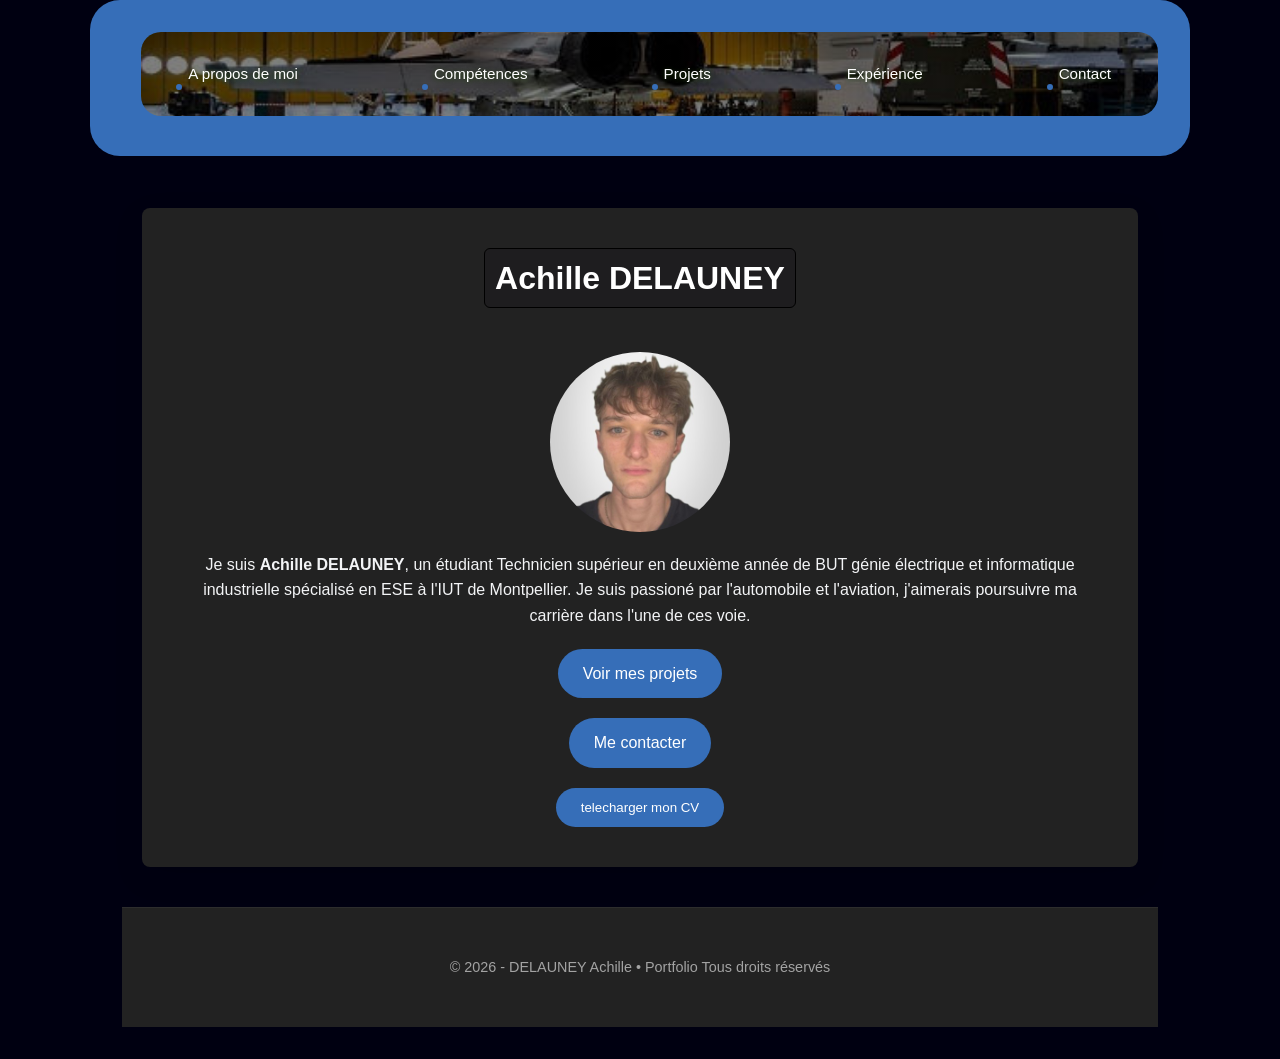
<file: index.html>
<!DOCTYPE html>
<html lang="fr">
<head>
    <meta charset="UTF-8">
    <title>Portfolio - Acceuil</title>
    <meta name="viewport" content="width=device-width, initial-scale=1.0">
    <link rel="stylesheet" href="style.css">
    <link href="https://unpkg.com/aos@2.3.1/dist/aos.css" rel="stylesheet">
    <title>Achille DELAUNEY</title>
</head>
<body>
<header>
    <nav>
        <!-- Menu Burger -->
        <div class="menu-toggle" id="menu-toggle">
            ☰
        </div>    

        <ul class="menu" id="menu">
            <li><a href="Moi.html">A propos de moi</a></li>
            <li><a href="Competence.html">Compétences</a></li>
            <li><a href="projet.html">Projets</a></li>
            <li><a href="experience.html">Expérience</a></li>
            <li><a href="contact.html">Contact</a></li>
        </ul>
    </nav>
</header>
<main>
    <section id="hero" class="section"data-aos="fade-up">
    <h2>Achille DELAUNEY</h2>
    <img src="images/moi.jpeg" alt="Photo de profil" class="photo-profile">
    <p>
        Je suis <strong>Achille DELAUNEY</strong>, un étudiant Technicien supérieur en deuxième année de BUT génie électrique et informatique industrielle spécialisé en ESE à l'IUT de Montpellier. Je suis passioné par l'automobile et l'aviation, j'aimerais poursuivre ma carrière dans l'une de ces voie.
    </p>
    <a href="projet.html" class="btn-primary">Voir mes projets</a>
    <a href="contact.html" class="btn-primary">Me contacter</a>
    <button id="btn-cv" class="btn-pdf">
        telecharger mon CV
    </button>
</section>

<!-- SECTION CV cachée -->
<section id="cv-section" class="cv-hidden">
    <iframe src="Pdf/CV_Achille_DELAUNEY.pdf"></iframe>
</section>

<footer>
    <p>© 2026 - DELAUNEY Achille • Portfolio Tous droits réservés </p>
</footer>
<script src="https://unpkg.com/aos@2.3.1/dist/aos.js"></script>
<script>
  AOS.init();
</script>
<script src="script.js"></script>
</body>
</html>
</file>
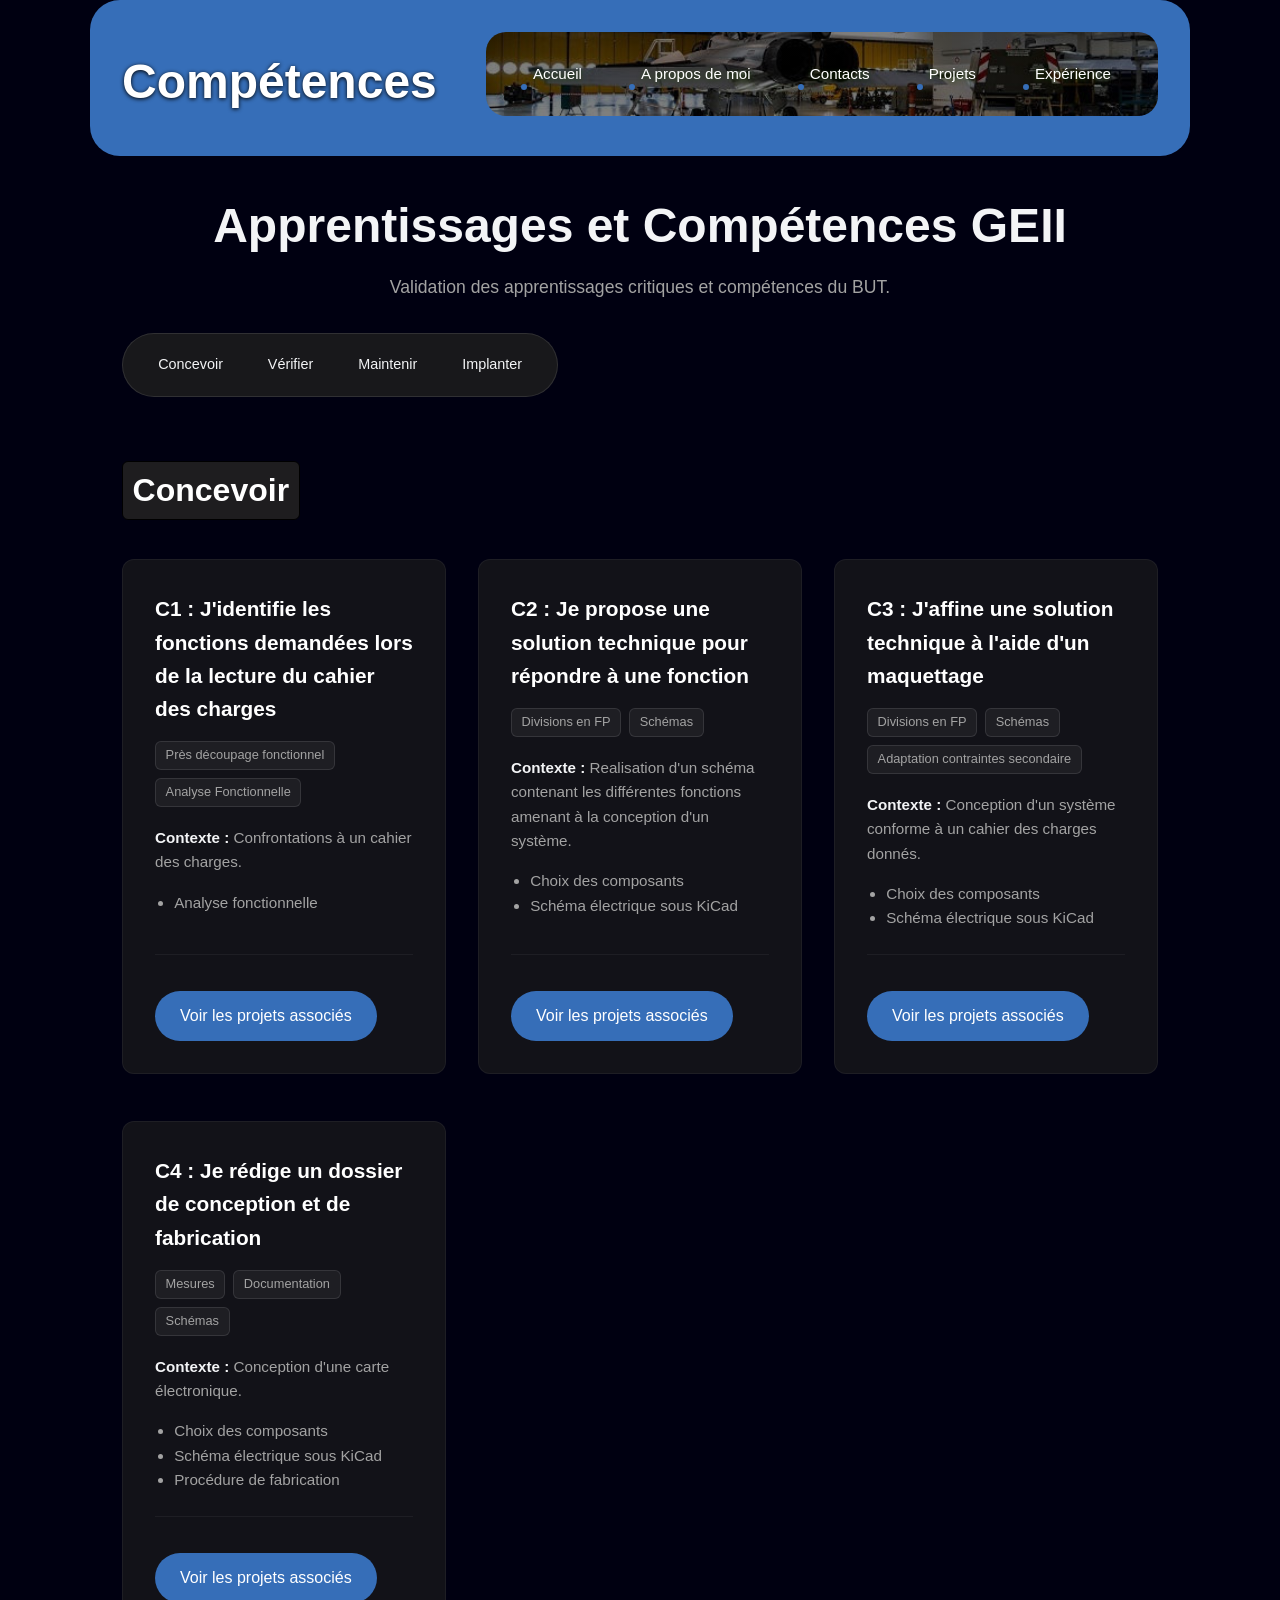
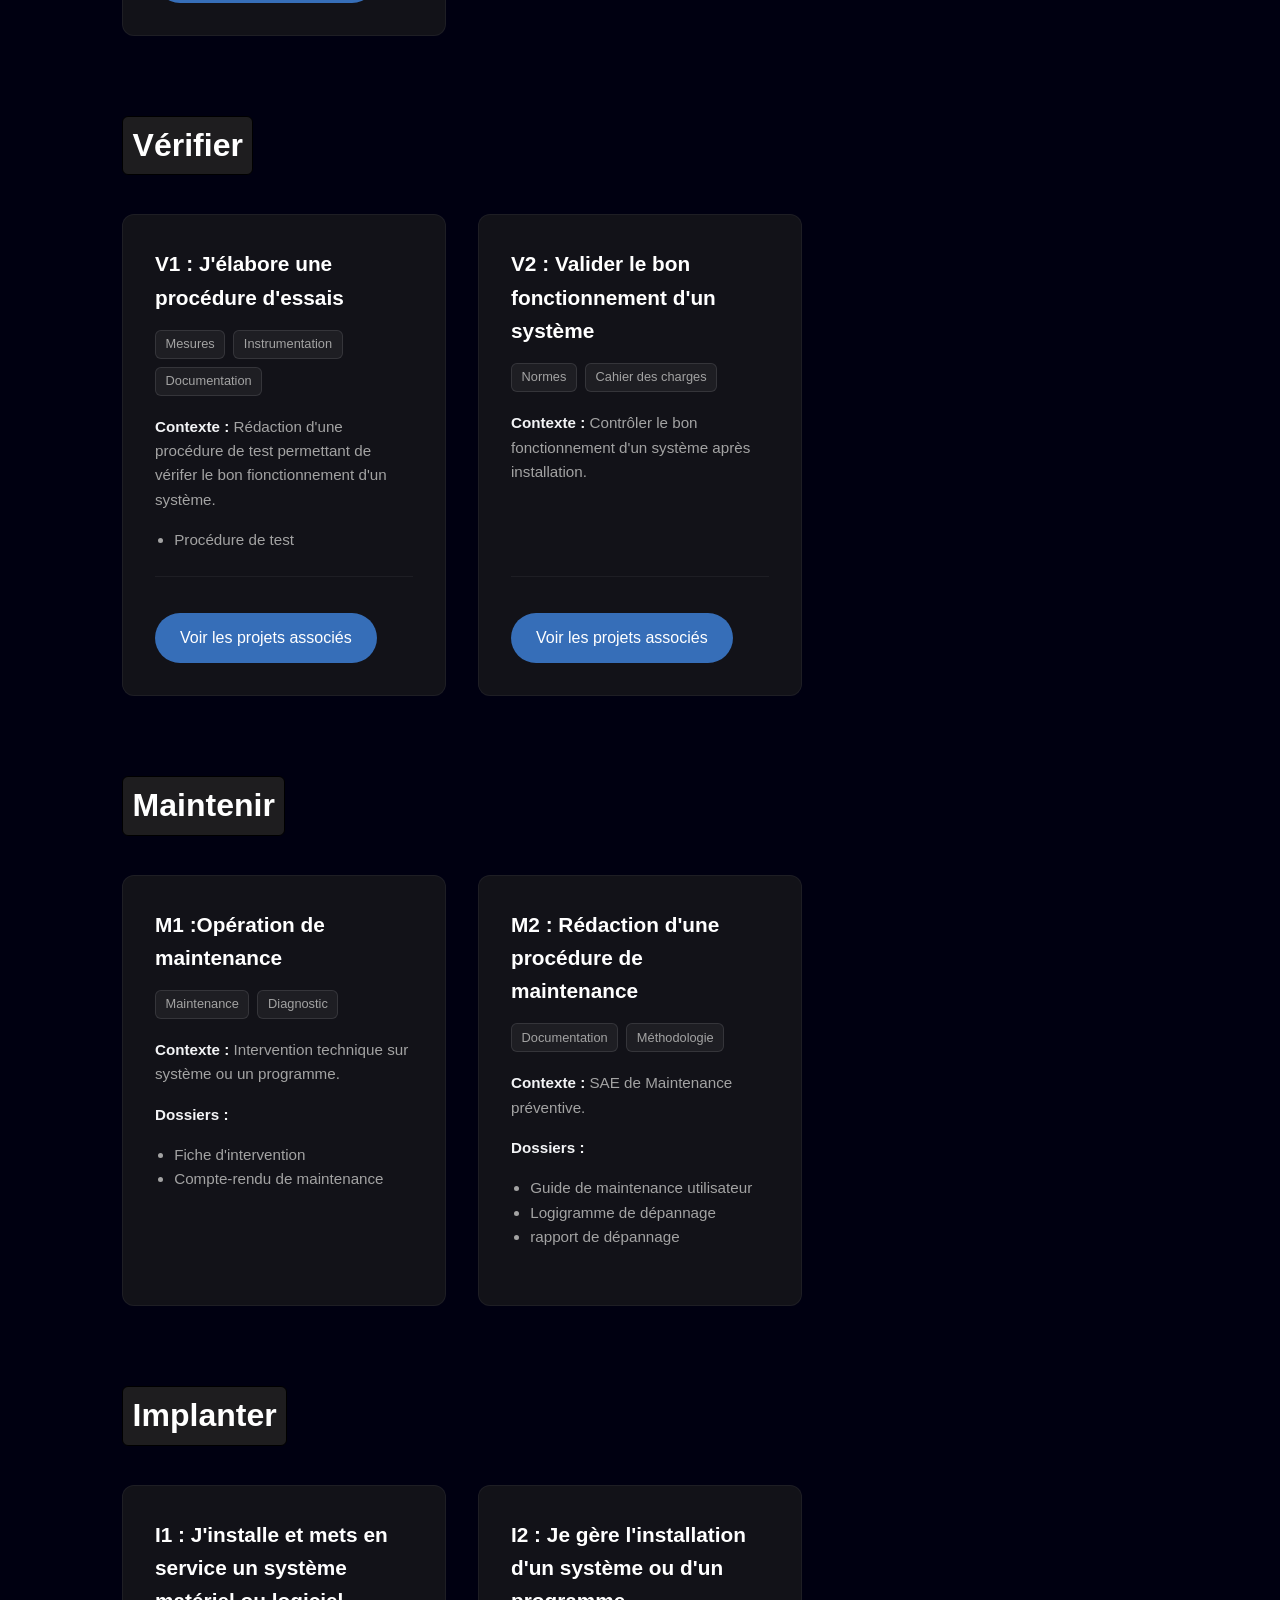
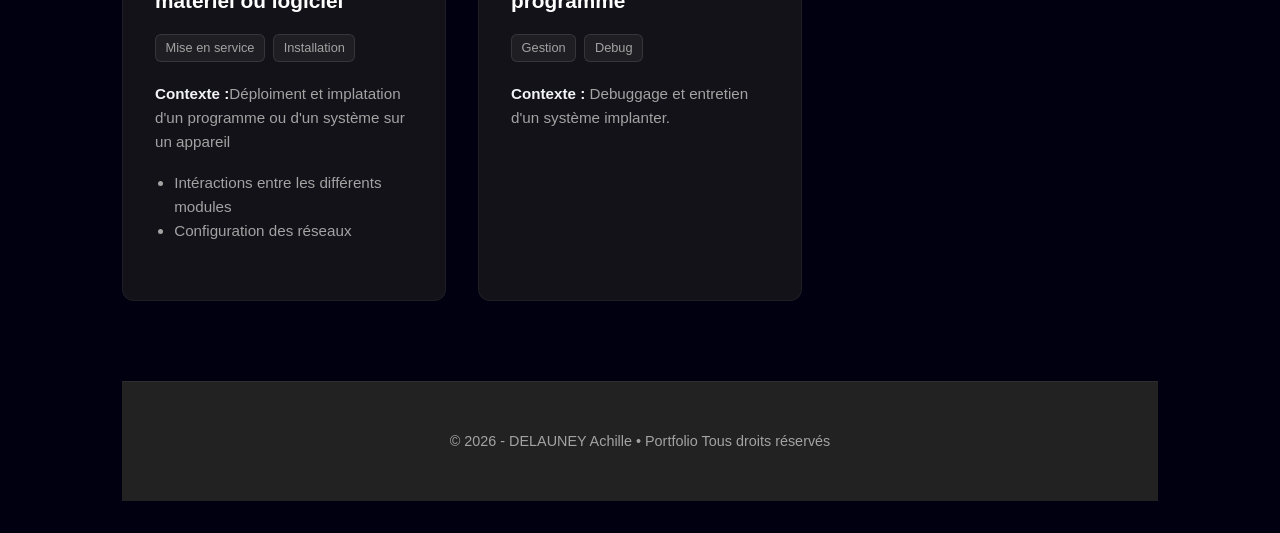
<file: Competence.html>
<!DOCTYPE html>
<html lang="fr">
<head>
    <meta charset="UTF-8">
    <title>Compétences GEII</title>
    <meta name="viewport" content="width=device-width, initial-scale=1.0">
    <link rel="stylesheet" href="style.css">
</head>
<body>

<header>
    <nav>
                <div class="menu-toggle" id="menu-toggle"> ☰ </div>
        <h1 class="logo">Compétences</h1>
        <ul class="menu">
            <li><a href="index.html">Accueil</a></li>
            <li><a href="Moi.html">A propos de moi</a></li>
            <li><a href="contact.html">Contacts</a></li>
            <li><a href="projet.html">Projets</a></li>
            <li><a href="experience.html">Expérience</a></li>
        </ul>
    </nav>
</header>
<main>
  <h1>Apprentissages et Compétences GEII</h1>
  <p class="subtitle">Validation des apprentissages critiques et compétences du BUT.</p>

  <nav class="project-nav">
    <a href="#C">Concevoir</a>
    <a href="#V">Vérifier</a>
    <a href="#M">Maintenir</a>
    <a href="#I">Implanter</a>
  </nav>
  
  
<!--------CONCEPTION------->
  <section id="C">
    <h2>Concevoir</h2>
    <div class="grid">
      
      <article class="project">
        <h3>C1 : J'identifie les fonctions demandées lors de la lecture du cahier des charges</h3>
        <div class="meta">
          <span class="tag">Près découpage fonctionnel</span>
          <span class="tag">Analyse Fonctionnelle</span>
        </div>
        <p><strong>Contexte :</strong> Confrontations à un cahier des charges.</p>
        <ul>
          <li>Analyse fonctionnelle</li>
        </ul>
                <div class="project-assets">
         <a href="projet.html" class="btn-primary">Voir les projets associés</a>
        </div>
      </article>

      <article class="project">
        <h3>C2 : Je propose une solution technique pour répondre à une fonction</h3>
        <div class="meta">
          <span class="tag">Divisions en FP</span>
          <span class="tag">Schémas</span>
        </div>
        <p><strong>Contexte :</strong> Realisation d'un schéma contenant les différentes fonctions amenant à la conception d'un système.</p>
        <ul>
          <li>Choix des composants</li>
          <li>Schéma électrique sous KiCad</li>
        </ul>
        <div class="project-assets">
         <a href="projet.html" class="btn-primary">Voir les projets associés</a>
        </div>
      </article>
      
      <article class="project">
        <h3>C3 : J'affine une solution technique à l'aide d'un maquettage</h3>
        <div class="meta">
          <span class="tag">Divisions en FP</span>
          <span class="tag">Schémas</span>
          <span class="tag">Adaptation contraintes secondaire</span>
        </div>
        <p><strong>Contexte :</strong> Conception d'un système conforme à un cahier des charges donnés.</p>
        <ul>
          <li>Choix des composants</li>
          <li>Schéma électrique sous KiCad</li>
        </ul>
                <div class="project-assets">
         <a href="projet.html" class="btn-primary">Voir les projets associés</a>
        </div>
      </article>
      
      <article class="project">
        <h3>C4 : Je rédige un dossier de conception et de fabrication</h3>
        <div class="meta">
          <span class="tag">Mesures</span>
          <span class="tag">Documentation</span>
          <span class="tag">Schémas</span>
        </div>
        <p><strong>Contexte :</strong> Conception d'une carte électronique.</p>
        <ul>
          <li>Choix des composants</li>
          <li>Schéma électrique sous KiCad</li>
          <li>Procédure de fabrication</li>
        </ul>
                <div class="project-assets">
         <a href="projet.html" class="btn-primary">Voir les projets associés</a>
        </div>
      </article>

    </div>
  </section>
  
  
  
  
<!--------VERIFICATION------->
  <section id="V">
    <h2>Vérifier</h2>
    <div class="grid">

      <article class="project">
        <h3>V1 : J'élabore une procédure d'essais</h3>
        <div class="meta">
          <span class="tag">Mesures</span>
          <span class="tag">Instrumentation</span>
          <span class="tag">Documentation</span>
        </div>
        <p><strong>Contexte :</strong> Rédaction d'une procédure de test permettant de vérifer le bon fionctionnement d'un système.</p>
        <ul>
          <li>Procédure de test</li>
        </ul>
         <div class="project-assets">
         <a href="projet.html" class="btn-primary">Voir les projets associés</a>
        </div>
      </article>

       <article class="project">
        <h3>V2 : Valider le bon fonctionnement d'un système</h3>
        <div class="meta">
          <span class="tag">Normes</span>
          <span class="tag">Cahier des charges</span>
        </div>
        <p><strong>Contexte :</strong> Contrôler le bon fonctionnement d'un système après installation.</p>
        <div class="project-assets">
         <a href="projet.html" class="btn-primary">Voir les projets associés</a>
        </div>
      </article>

    </div>
  </section>
  
  
  
<section id="M">
    <h2>Maintenir</h2>
    <div class="grid">

      <article class="project">
        <h3>M1 :Opération de maintenance</h3>
        <div class="meta">
          <span class="tag">Maintenance</span>
          <span class="tag">Diagnostic</span>
        </div>
        <p><strong>Contexte :</strong> Intervention technique sur système ou un programme.</p>
        <p><strong>Dossiers :</strong></p>
        <ul>
          <li>Fiche d'intervention</li>
          <li>Compte-rendu de maintenance</li>
        </ul>

      </article>

      <article class="project">
        <h3>M2 : Rédaction d'une procédure de maintenance</h3>
        <div class="meta">
          <span class="tag">Documentation</span>
          <span class="tag">Méthodologie</span>
        </div>
        <p><strong>Contexte :</strong> SAE de Maintenance préventive.</p>
        <p><strong>Dossiers :</strong></p>
        <ul>
          <li>Guide de maintenance utilisateur</li>
          <li>Logigramme de dépannage</li>
          <li>rapport de dépannage</li>
        </ul>

      </article>

    </div>
  </section>

<section id="I">
    <h2>Implanter</h2>
    <div class="grid">

      <article class="project">
        <h3>I1 : J'installe et mets en service un système matériel ou logiciel</h3>
        <div class="meta">
          <span class="tag">Mise en service</span>
          <span class="tag">Installation</span>
        </div>
        <p><strong>Contexte :</strong>Déploiment et implatation d'un programme ou d'un système sur un appareil</p>
        <ul>
          <li>Intéractions entre les différents modules</li>
          <li>Configuration des réseaux</li>
        </ul>

      </article>

      <article class="project">
        <h3>I2 : Je gère l'installation d'un système ou d'un programme</h3>
        <div class="meta">
          <span class="tag">Gestion</span>
          <span class="tag">Debug</span>
        </div>
        <p><strong>Contexte :</strong> Debuggage et entretien d'un système implanter.</p>

      </article>

    </div>
  </section>

<footer>
    <p>© 2026 - DELAUNEY Achille • Portfolio Tous droits réservés </p>
</footer>
<script src="https://unpkg.com/aos@2.3.1/dist/aos.js"></script>
<script>
  AOS.init();
</script>
<script src="script.js"></script>
</body>
</html>
</file>
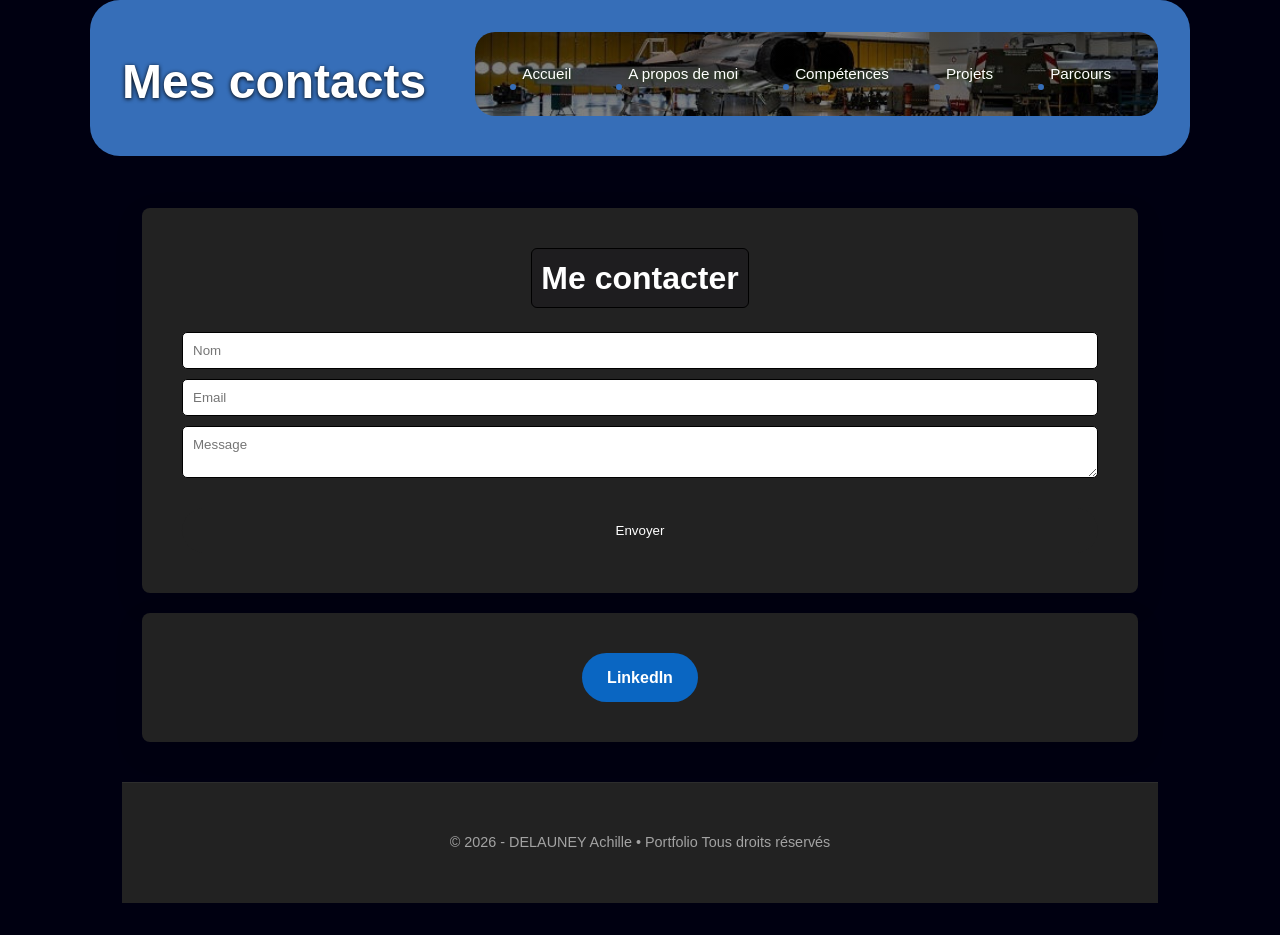
<file: contact.html>
<!DOCTYPE html>
<html lang="fr">
<head>
    <meta charset="UTF-8">
    <title>Mon expérience</title>
    <meta name="viewport" content="width=device-width, initial-scale=1.0">
    <link rel="stylesheet" href="style.css">
</head>
<header>
    <nav>
        <div class="menu-toggle" id="menu-toggle">
            ☰
        </div>

        <h1 class="logo">Mes contacts </h1>
        <ul class="menu">
            <li><a href="index.html">Accueil</a></li>
            <li><a href="Moi.html">A propos de moi</a></li>
            <li><a href="Competence.html">Compétences</a></li>
            <li><a href="projet.html">Projets</a></li>
            <li><a href="experience.html">Parcours</a></li>
        </ul>
    </nav>
</header>
<body>
<main>
<section id="contact" class="section">
        <h2>Me contacter</h2>



    <form action="https://formsubmit.co/achille.delauney@etu.umontpellier.fr" method="POST">
        
        <input type="text" name="name" placeholder="Nom" required>
        
        <input type="email" name="email" placeholder="Email" required>
        
        <textarea name="message" placeholder="Message" required></textarea>

        <button type="submit">Envoyer</button>

    </form>


</section>
<section id="liens" class="section">
    <a href="https://www.linkedin.com/in/achille-delauney"
   target="_blank"
   class="btn-linkedin">
   <i class="fab fa-linkedin"></i> LinkedIn</a>
   </section>
<footer>
    <p>© 2026 - DELAUNEY Achille • Portfolio Tous droits réservés </p>
</footer>
<script src="https://unpkg.com/aos@2.3.1/dist/aos.js"></script>
<script>
  AOS.init();
</script>
<script src="script.js"></script>
</body>
</html>
</file>
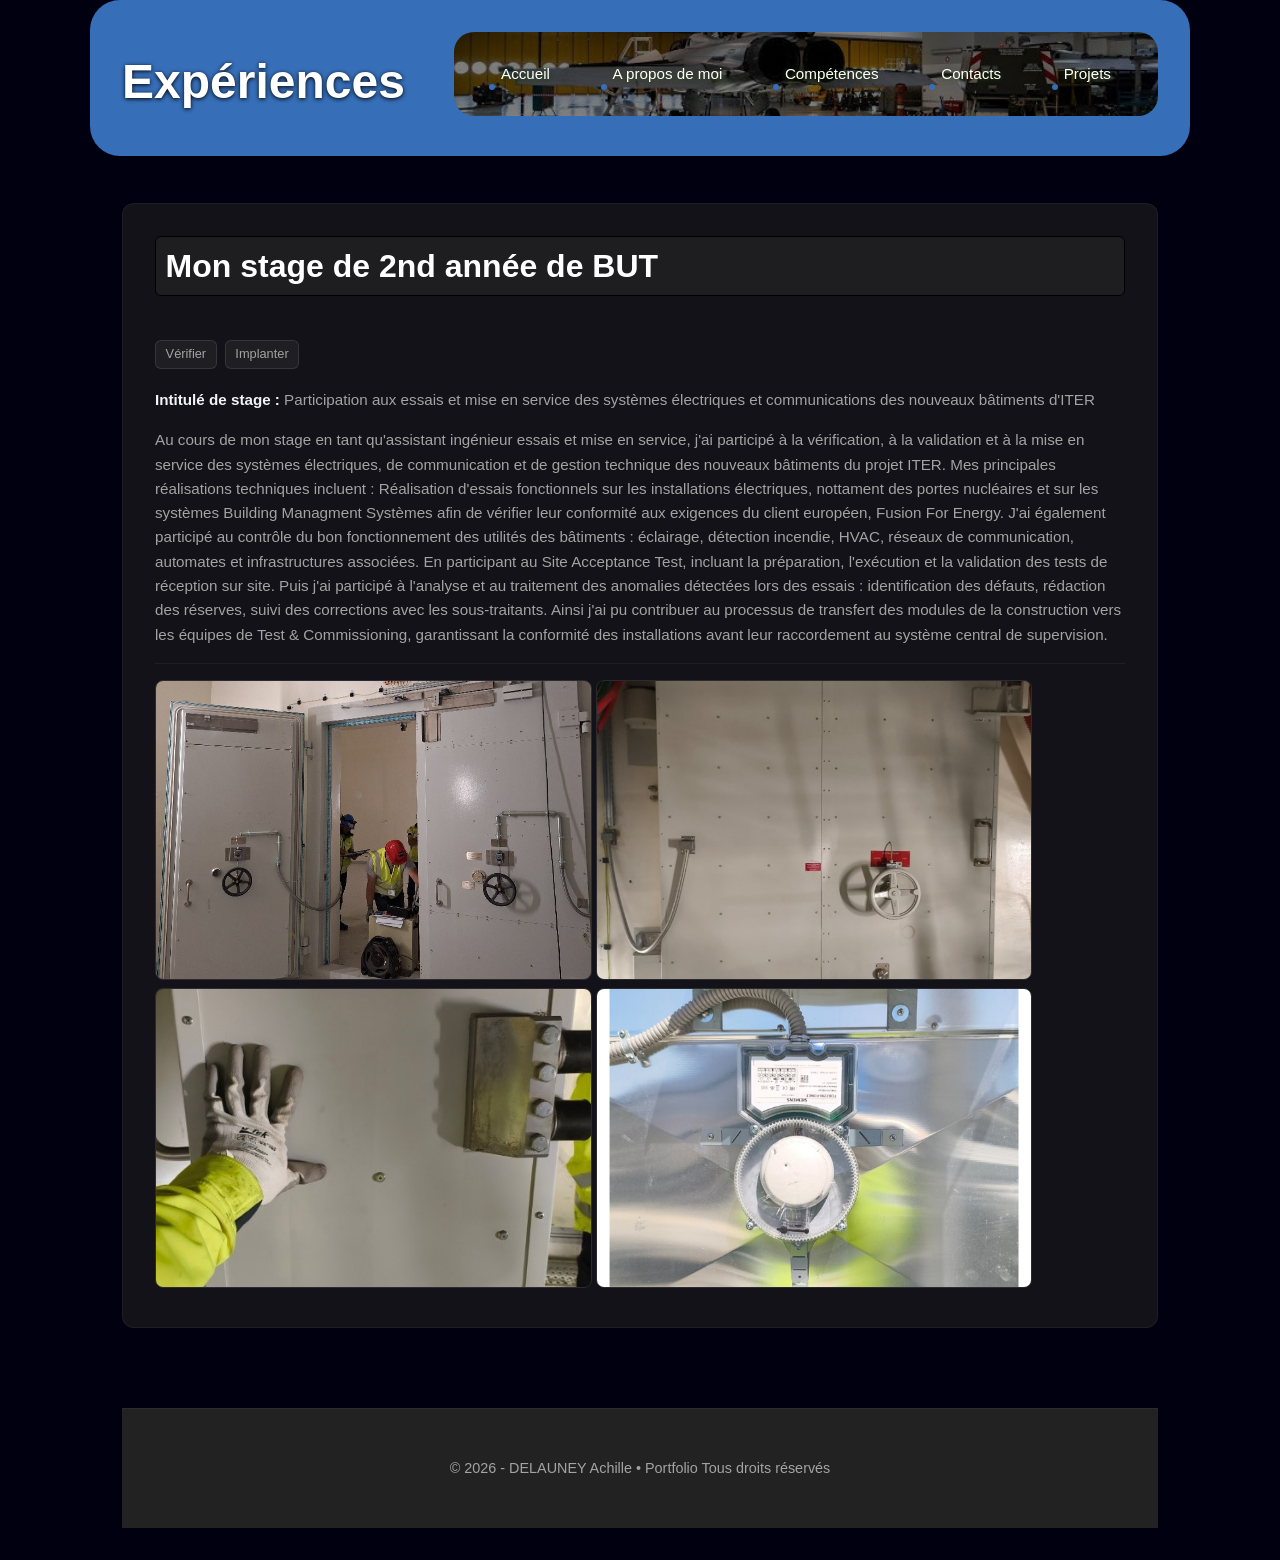
<file: experience.html>
<!DOCTYPE html>
<html lang="fr">
<head>
    <meta charset="UTF-8">
    <title>Mon parcours</title>
    <meta name="viewport" content="width=device-width, initial-scale=1.0">
    <link rel="stylesheet" href="style.css">
</head>
<body>

<header>
    <nav>
                <div class="menu-toggle" id="menu-toggle"> ☰ </div>
        <h1 class="logo">Expériences</h1>
        <ul class="menu">
            <li><a href="index.html">Accueil</a></li>
            <li><a href="Moi.html">A propos de moi</a></li>
            <li><a href="Competence.html">Compétences</a></li>
            <li><a href="contact.html">Contacts</a></li>
            <li><a href="projet.html">Projets</a></li>
        </ul>
    </nav>
</header>
<main>
<section class="project">
    <h2>Mon stage de 2nd année de BUT</h2>
    <div class="meta">
          <a href="verifier.html"class="tag btn-primary">Vérifier</a>
          <a href="Competence.html#I" class="tag btn-primary">Implanter</a>
        </div>
        <p><strong>Intitulé de stage :</strong> Participation aux essais et mise en service des systèmes électriques et communications des nouveaux bâtiments d'ITER</p>
        <p>Au cours de mon stage en tant qu'assistant ingénieur essais et mise en service, j'ai participé à la vérification, à la validation et à la mise en service des systèmes électriques, de communication et de gestion technique des nouveaux bâtiments du projet ITER. Mes principales réalisations techniques incluent :
Réalisation d'essais fonctionnels sur les installations électriques, nottament des portes nucléaires et sur les systèmes Building Managment Systèmes afin de vérifier leur conformité aux exigences du client européen, Fusion For Energy.
J'ai également participé au contrôle du bon fonctionnement des utilités des bâtiments : éclairage, détection incendie, HVAC, réseaux de communication, automates et infrastructures associées.
En participant au Site Acceptance Test, incluant la préparation, l'exécution et la validation des tests de réception sur site.
Puis j'ai participé à l'analyse et au traitement des anomalies détectées lors des essais : identification des défauts, rédaction des réserves, suivi des corrections avec les sous-traitants.
Ainsi j'ai pu contribuer au processus de transfert des modules de la construction vers les équipes de Test & Commissioning, garantissant la conformité des installations avant leur raccordement au système central de supervision.</p>
        <div class="project-assets">  
          <img src="./images/Picture1.jpg" alt="Chassis robot sumo" class="project-image">
          <img src="./images/Picture2.jpg" alt="Chassis robot sumo" class="project-image">
          <img src="./images/Picture3.jpg" alt="Chassis robot sumo" class="project-image">
                    <img src="./images/Picture4.jpg" alt="Chassis robot sumo" class="project-image">
        </div>
      </article>
</section>
<footer>
    <p>© 2026 - DELAUNEY Achille • Portfolio Tous droits réservés </p>
</footer>
</body>
</html>
</file>
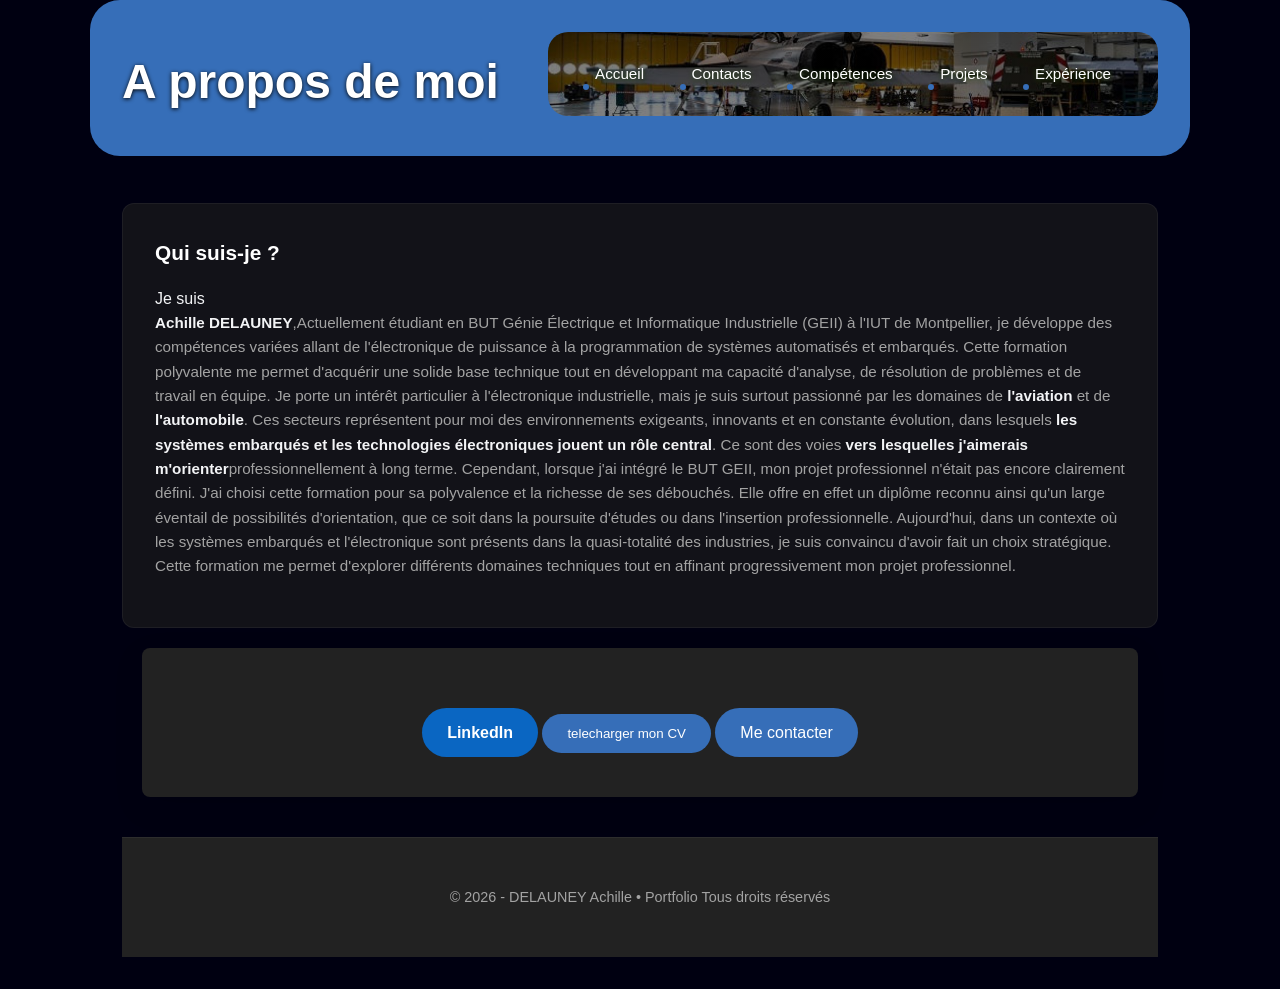
<file: Moi.html>
<!DOCTYPE html>
<html lang="fr">
<head>
    <meta charset="UTF-8">
    <title>Qui suis-je ?</title>
    <link rel="stylesheet" href="style.css">
</head>
<body>

<header>
    <nav>
                <div class="menu-toggle" id="menu-toggle">☰</div>
        <h1 class="logo">A propos de moi</h1>
        <ul class="menu">
            <li><a href="index.html">Accueil</a></li>
            <li><a href="contact.html">Contacts</a></li>
            <li><a href="Competence.html">Compétences</a></li>
            <li><a href="projet.html">Projets</a></li>
            <li><a href="experience.html">Expérience</a></li>
        </ul>
    </nav>
</header>
<main>
<div class="projects-grid">
      
      <article class="project">
        <h3>Qui suis-je ?</h3>
        Je suis<p><strong>Achille DELAUNEY</strong>,Actuellement étudiant en BUT Génie Électrique et Informatique Industrielle (GEII) à l'IUT de Montpellier, je développe des compétences variées allant de l'électronique de puissance à la programmation de systèmes automatisés et embarqués.
             Cette formation polyvalente me permet d'acquérir une solide base technique tout en développant ma capacité d'analyse, de résolution de problèmes et de travail en équipe.
Je porte un intérêt particulier à l'électronique industrielle, mais je suis surtout passionné par les domaines de <strong>l'aviation</strong> et de <strong>l'automobile</strong>. Ces secteurs représentent pour moi des environnements exigeants, innovants et en constante évolution, dans lesquels <strong>les systèmes embarqués et les technologies électroniques jouent un rôle central</strong>. Ce sont des voies <strong>vers lesquelles j'aimerais m'orienter</strong>professionnellement à long terme.
Cependant, lorsque j'ai intégré le BUT GEII, mon projet professionnel n'était pas encore clairement défini. 
J'ai choisi cette formation pour sa polyvalence et la richesse de ses débouchés. 
Elle offre en effet un diplôme reconnu ainsi qu'un large éventail de possibilités d'orientation, que ce soit dans la poursuite d'études ou dans l'insertion professionnelle.
Aujourd'hui, dans un contexte où les systèmes embarqués et l'électronique sont présents dans la quasi-totalité des industries, je suis convaincu d'avoir fait un choix stratégique. Cette formation me permet d'explorer différents domaines techniques tout en affinant progressivement mon projet professionnel.</p>
        
      </article>
<section id="liens" class="section">
    <a href="https://www.linkedin.com/in/achille-delauney"
   target="_blank"
   class="btn-linkedin">
   <i class="fab fa-linkedin"></i> LinkedIn</a>  
       <button id="btn-cv" class="btn-pdf">
        telecharger mon CV
    </button>
    <a href="contact.html" class="btn-primary">Me contacter</a>

   </section>
   <section id="cv-section" class="cv-hidden">
    <iframe src="Pdf/Achille_DELAUNEY_CV (1).pdf"></iframe>
</section>
<footer>
    <p>© 2026 - DELAUNEY Achille • Portfolio Tous droits réservés </p>
</footer>
<script src="https://unpkg.com/aos@2.3.1/dist/aos.js"></script>
<script>
  AOS.init();
</script>
<script src="script.js"></script>
</body>
</html>
</file>
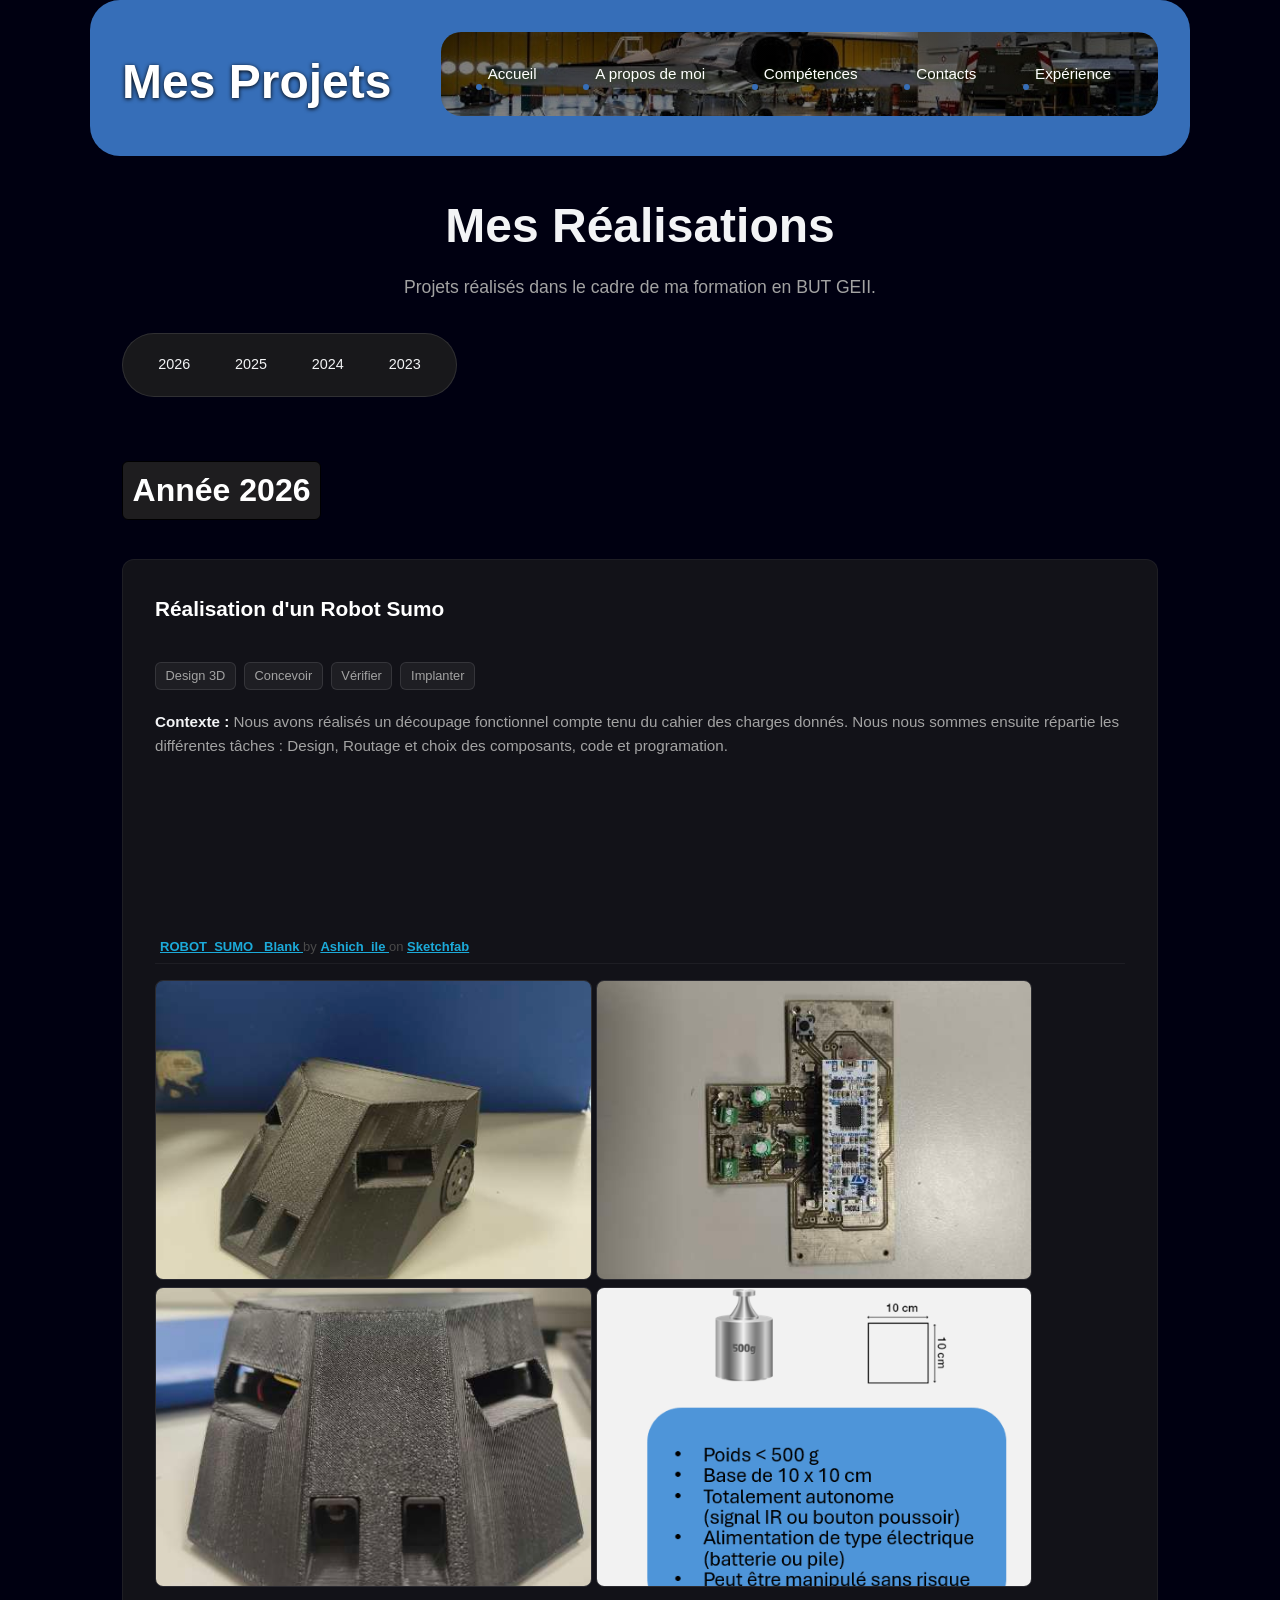
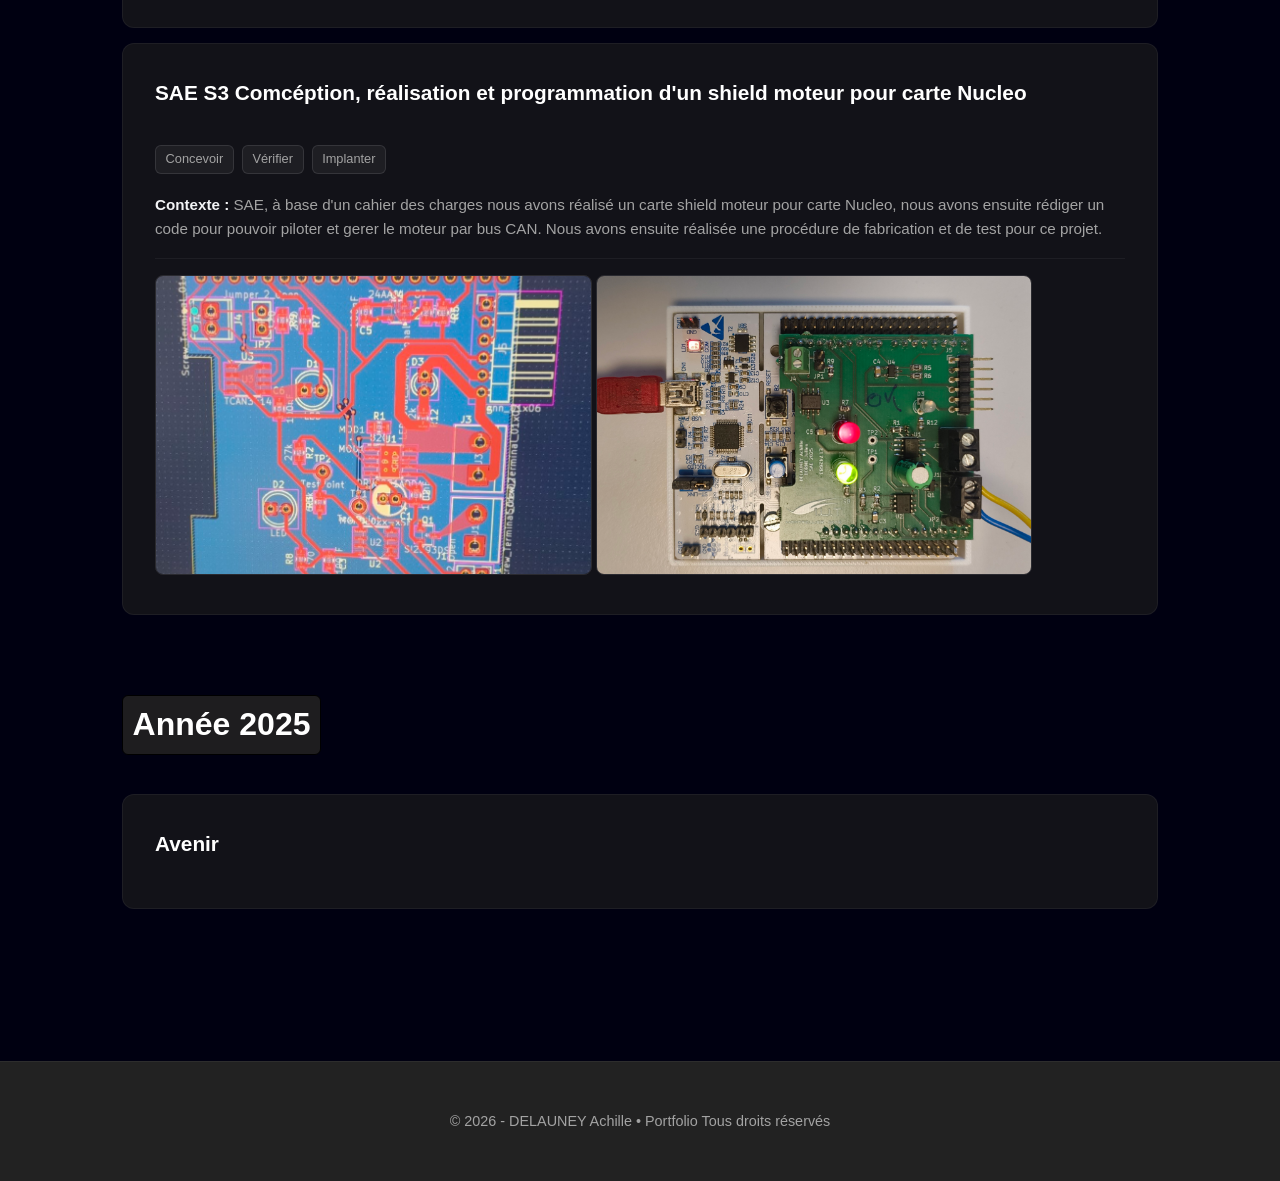
<file: projet.html>
<!DOCTYPE html>
<html lang="fr">
<head>
    <meta charset="UTF-8">
     <meta name="viewport" content="width=device-width, initial-scale=1.0">
    <title>Mes Projets</title>
    <link rel="stylesheet" href="style.css">
</head>
<body>

<header>
    <nav>
                <div class="menu-toggle" id="menu-toggle">
            ☰
        </div>
        <h1 class="logo">Mes Projets</h1>
        <ul class="menu">
            <li><a href="index.html">Accueil</a></li>
            <li><a href="Moi.html">A propos de moi</a></li>
            <li><a href="Competence.html">Compétences</a></li>
            <li><a href="contact.html">Contacts</a></li>
            <li><a href="experience.html">Expérience</a></li>
        </ul>
    </nav>
</header>
<main>
    <h1>Mes Réalisations</h1>
    <p class="subtitle">Projets réalisés dans le cadre de ma formation en BUT GEII.</p>
<nav class="project-nav">
    <a href="#2026">2026</a>
    <a href="#2025">2025</a>
    <a href="#2024">2024</a>
    <a href="#2023">2023</a>
  </nav>

 <section id="2026">
    <h2>Année 2026</h2>
    <div class="projects-grid">
      

      <article class="project">
        <h3>Réalisation d'un Robot Sumo</h3>
        <div class="meta">
          <a href="Competence.html" class="tag btn-primary">Design 3D</a>
          <a href="Competence.html#C" class="tag btn-primary">Concevoir</a>
          <a href="verifier.html"class="tag btn-primary">Vérifier</a>
          <a href="Competence.html#I" class="tag btn-primary">Implanter</a>
        </div>
        <p><strong>Contexte :</strong> Nous avons réalisés un découpage fonctionnel compte tenu du cahier des charges donnés. Nous nous sommes ensuite répartie les différentes tâches : Design, Routage et choix des composants, code et programation.</p>
        <div class="sketchfab-embed-wrapper"> <iframe title="ROBOT_SUMO_ Blank" frameborder="0" allowfullscreen mozallowfullscreen="true" webkitallowfullscreen="true" allow="autoplay; fullscreen; xr-spatial-tracking" xr-spatial-tracking execution-while-out-of-viewport execution-while-not-rendered web-share src="https://sketchfab.com/models/534b007a5b8243758c4185df6db084c6/embed"> </iframe> <p style="font-size: 13px; font-weight: normal; margin: 5px; color: #4A4A4A;"> <a href="https://sketchfab.com/3d-models/robot-sumo--blank-534b007a5b8243758c4185df6db084c6?utm_medium=embed&utm_campaign=share-popup&utm_content=534b007a5b8243758c4185df6db084c6" target="_blank" rel="nofollow" style="font-weight: bold; color: #1CAAD9;"> ROBOT_SUMO_ Blank </a> by <a href="https://sketchfab.com/Ashich_ile?utm_medium=embed&utm_campaign=share-popup&utm_content=534b007a5b8243758c4185df6db084c6" target="_blank" rel="nofollow" style="font-weight: bold; color: #1CAAD9;"> Ashich_ile </a> on <a href="https://sketchfab.com?utm_medium=embed&utm_campaign=share-popup&utm_content=534b007a5b8243758c4185df6db084c6" target="_blank" rel="nofollow" style="font-weight: bold; color: #1CAAD9;">Sketchfab</a></p></div>
        <div class="project-assets">  
          <img src="./images/Snapchat-448835583.jpg" alt="Chassis robot sumo" class="project-image">
          <img src="./images/Snapchat-1307772938.jpg" alt="Chassis robot sumo" class="project-image">
          <img src="./images/Snapchat-1557351852.jpg" alt="Chassis robot sumo" class="project-image">
                    <img src="./images/Capture d’écran 2026-02-16 210922.png" alt="Chassis robot sumo" class="project-image">
        </div>
      </article>
      
      <article class="project">
        <h3>SAE S3 Comcéption, réalisation et programmation d'un shield moteur pour carte Nucleo</h3>
        <div class="meta">
          <a href="Competence.html#C" class="tag btn-primary">Concevoir</a>
          <a href="Competence.html#V" class="tag btn-primary">Vérifier</a>
          <a href="Competence.html#I" class="tag btn-primary">Implanter</a>
        </div>
        <p><strong>Contexte :</strong> SAE, à base d'un cahier des charges nous avons réalisé un carte shield moteur pour carte Nucleo, nous avons ensuite rédiger un code pour pouvoir piloter et gerer le moteur par bus CAN. Nous avons ensuite réalisée une procédure de fabrication et de test pour ce projet.</p>
        <div class="project-assets">
           <img src="./images/IMG_20251105_133704020.jpg" alt="Chassis robot sumo" class="project-image">
          <img src="./images/IMG_20260209_103421477.jpg" alt="Chassis robot sumo" class="project-image">
        </div>
      </article>
      
    </div>
  </section>
  
  <section id="2025">
    <h2>Année 2025</h2>
    <div class="projects-grid">
      
      <article class="project">
        <h3>Avenir</h3>
        <!--<div class="meta">
          <span class="tag"></span>
          <span class="tag"></span>
          <span class="tag"></span>
        </div>
        <p><strong>Contexte :</strong> Conception et réalisation d'un système thermique complexe. Gestion de la régulation de température et interface homme-machine.</p>
        <p><strong>Mon rôle :</strong></p>
        <ul>
          <li>Analyse fonctionnelle & Grafcet</li>
          <li>Programmation API (TIA Portal)</li>
          <li>Tests et validation sur banc d'essai</li>
        </ul>
        <div class="project-assets">
          <a href="./pdfs/SAE_S4.pdf" target="_blank" class="pdf-link">📄 Voir le rapport PDF</a>
          <img src="./images/SAE_S4.png" alt="Système industriel" class="project-image">
        </div>
      </article>

      <article class="project">
        <h3>SAE S3 - Robot Sumo</h3>
        <div class="meta">
          <span class="tag">Régulation</span>
          <span class="tag">C++</span>
          <span class="tag">Électronique</span>
        </div>
        <p><strong>Contexte :</strong> Développement complet d'un robot autonome capable de repérer et pousser un adversaire hors d'une zone (Dohyo). Programmation microcontrôleur et capteurs.</p>
        <p><strong>Mon rôle :</strong></p>
        <ul>
          <li>Choix des composants de puissance</li>
          <li>Programmation du microcontrôleur</li>
          <li>Mesures et corrections</li>
        </ul>
        <div class="project-assets">
          <a href="./pdfs/RMS-CDC v4.1.pdf" class="pdf-link">📄 Cahier de charges</a>
          <a href="./pdfs/Groupe43_RMS_DDC.pdf" class="pdf-link">📄 Dossier de conception</a>
          <a href="./pdfs/RMS_DDF_EQ43.pdf" class="pdf-link">📄 Dossier de fabrication</a>
          <img src="./images/SAE_S3.png" alt="Système industriel" class="project-image">
        </div>
      </article>
      
      <article class="project">
        <h3>PTUT CAVE A VIN</h3>
        <div class="meta">
          <span class="tag">Robotique</span>
          <span class="tag">TIA PORTAL</span>
          <span class="tag">Gestion de projet</span>
        </div>
        <p><strong>Contexte :</strong> Realisation d'une platine de test dans le but de tester un systeme de refroidissement pour une cave à vin, par le biais de module peltier et d'un asservissment</p>
        <p><strong>Mon rôle :</strong></p>
        <ul>
          <li>Programmation d'un projet sur TIA Portal</li>
          <li>Gestion de planning et d'équipe</li>
          <li>Cablage et maquettage</li>
        </ul>
        <div class="project-assets">
          <a href="./pdfs/cave_a_vin.pdf" target="_blank" class="pdf-link">📄 Voir le rapport PDF</a>
          <img src="./images/ptut_cav.png" alt="Système industriel" class="project-image">
        </div>
      </article>

      <article class="project">
        <h3>Stage GEII - Conception d'une supervision d'IHM - Ineo Equans</h3>
        <div class="meta">
          <span class="tag">IHM Schneider</span>
          <span class="tag">Gestion de projet</span>
          <span class="tag">Rétrofit</span>
        </div>
        <p><strong>Contexte :</strong> Un projet stimulant par sa globalité : il s'agit de moderniser un système IHM legacy tout en naviguant entre deux contraintes fortes : garantir un fonctionnel et proposer des optimisations pertinentes.</p>
        <p><strong>Mon rôle :</strong></p>
        <ul>
          <li>Automaticien</li>
          <li>Lecture des IHM et portage</li>
          <li>Compte-rendu</li>
        </ul>
        <div class="project-assets">
          <a href="./pdfs/CN_R_2024.pdf" target="_blank" class="pdf-link">📄 Voir le rapport PDF</a>
          <a href="./pdfs/CN_P_2024.pdf" target="_blank" class="pdf-link">📄 Voir le support PDF</a>        
          <img src="./images/STAGE_INEO.png" alt="Système industriel" class="project-image">           
        </div>
      </article>

    </div>
  </section>
  
  <section id="2024">
    <h2>Année 2024</h2>
    <div class="projects-grid">
      
      <article class="project">
        <h3>Projet SSL - Antenne de communication</h3>
        <div class="meta">
          <span class="tag">Automatisme</span>
          <span class="tag">API</span>
          <span class="tag">SAE</span>
        </div>
        <p><strong>Contexte :</strong> Conception et réalisation d'un système thermique complexe. Gestion de la régulation de température et interface homme-machine.</p>
        <p><strong>Mon rôle :</strong></p>
        <ul>
          <li>Analyse fonctionnelle & Grafcet</li>
          <li>Programmation API (TIA Portal)</li>
          <li>Tests et validation sur banc d'essai</li>
        </ul>
        <div class="project-assets">
          <a href="./pdfs/SSL_oral.pdf" target="_blank" class="pdf-link">📄 Voir le rapport PDF</a>
          <img src="./images/SSL.png" alt="Système industriel" class="project-image">
        </div>
      </article>

      <article class="project">
        <h3>STAGE GEII - Serveur OPCUA - INEO Aquitaine</h3>
        <div class="meta">
          <span class="tag">VBA</span>
          <span class="tag">EXCEL</span>
          <span class="tag">OPCUA TIA PORTAL</span>
        </div>
        <p><strong>Contexte :</strong> Développement d'une interface de communication OPC UA en langage VBA, interagissant avec l'API Siemens. L'objectif était de capturer l'ensemble des données process, de les structurer (tri) et d'assurer leur mise à disposition automatique pour le client final.</p>
        <p><strong>Mon rôle :</strong></p>
        <ul>
          <li>Automaticien</li>
          <li>Programmation de la solution proposé</li>
          <li>Test et mise en service</li>
        </ul>
        <div class="project-assets">
          <a href="./pdfs/CN_R_2023.pdf" class="pdf-link">📄 Rapport de stage</a>
          <a href="./pdfs/CN_P_2023.pdf" class="pdf-link">📄 Support de présentation</a>
          <img src="./images/STAGE_ISP.png" alt="Système industriel" class="project-image">
        </div>
      </article>

    </div> 
  </section>

  <section id="2023">
    <h2>Année 2023</h2>
    <div class="projects-grid">
      
      <article class="project">
        <h3>Projet d'1ans BTS CRSA</h3>
        <div class="meta">
          <span class="tag">Automatisme</span>
          <span class="tag">API</span>
          <span class="tag">SAE</span>
        </div>
        <p><strong>Contexte :</strong> Conception et réalisation d'un système thermique complexe. Gestion de la régulation de température et interface homme-machine.</p>
        <p><strong>Mon rôle :</strong></p>
        <ul>
          <li>Analyse fonctionnelle & Grafcet</li>
          <li>Programmation API (TIA Portal)</li>
          <li>Tests et validation sur banc d'essai</li>
        </ul>
        <div class="project-assets">
          <a href="./pdfs/CN_P_CRSA.pdf" target="_blank" class="pdf-link">📄 Voir le rapport PDF</a>
          <img src="./images/oralcrsa.png" alt="Système industriel" class="project-image">
        </div>
      </article>

      <article class="project">
        <h3>STAGE CRSA - Maintenance d'un système de coupe de bois</h3>
        <div class="meta">
          <span class="tag">VBA</span>
          <span class="tag">EXCEL</span>
          <span class="tag">OPCUA TIA PORTAL</span>
        </div>
        <p><strong>Contexte :</strong>Projet restauration complète d’une machine de découpe de
bois</p>
        <p><strong>Mon rôle :</strong></p>
        <ul>
          <li>Automaticien</li>
          <li>Programmation de la solution proposé</li>
          <li>Test et mise en service</li>
        </ul>
        <div class="project-assets">
          <a href="./pdfs/CN_P_lacosse" class="pdf-link">📄 Support de présentation</a>
          <img src="./images/" alt="*" class="project-image">
        </div>
      </article>-->

</main>
<footer>
    <p>© 2026 - DELAUNEY Achille • Portfolio Tous droits réservés </p>
</footer>
<script src="https://unpkg.com/aos@2.3.1/dist/aos.js"></script>
<script>
  AOS.init();
</script>
<script src="script.js"></script>
</body>
</html>
</file>
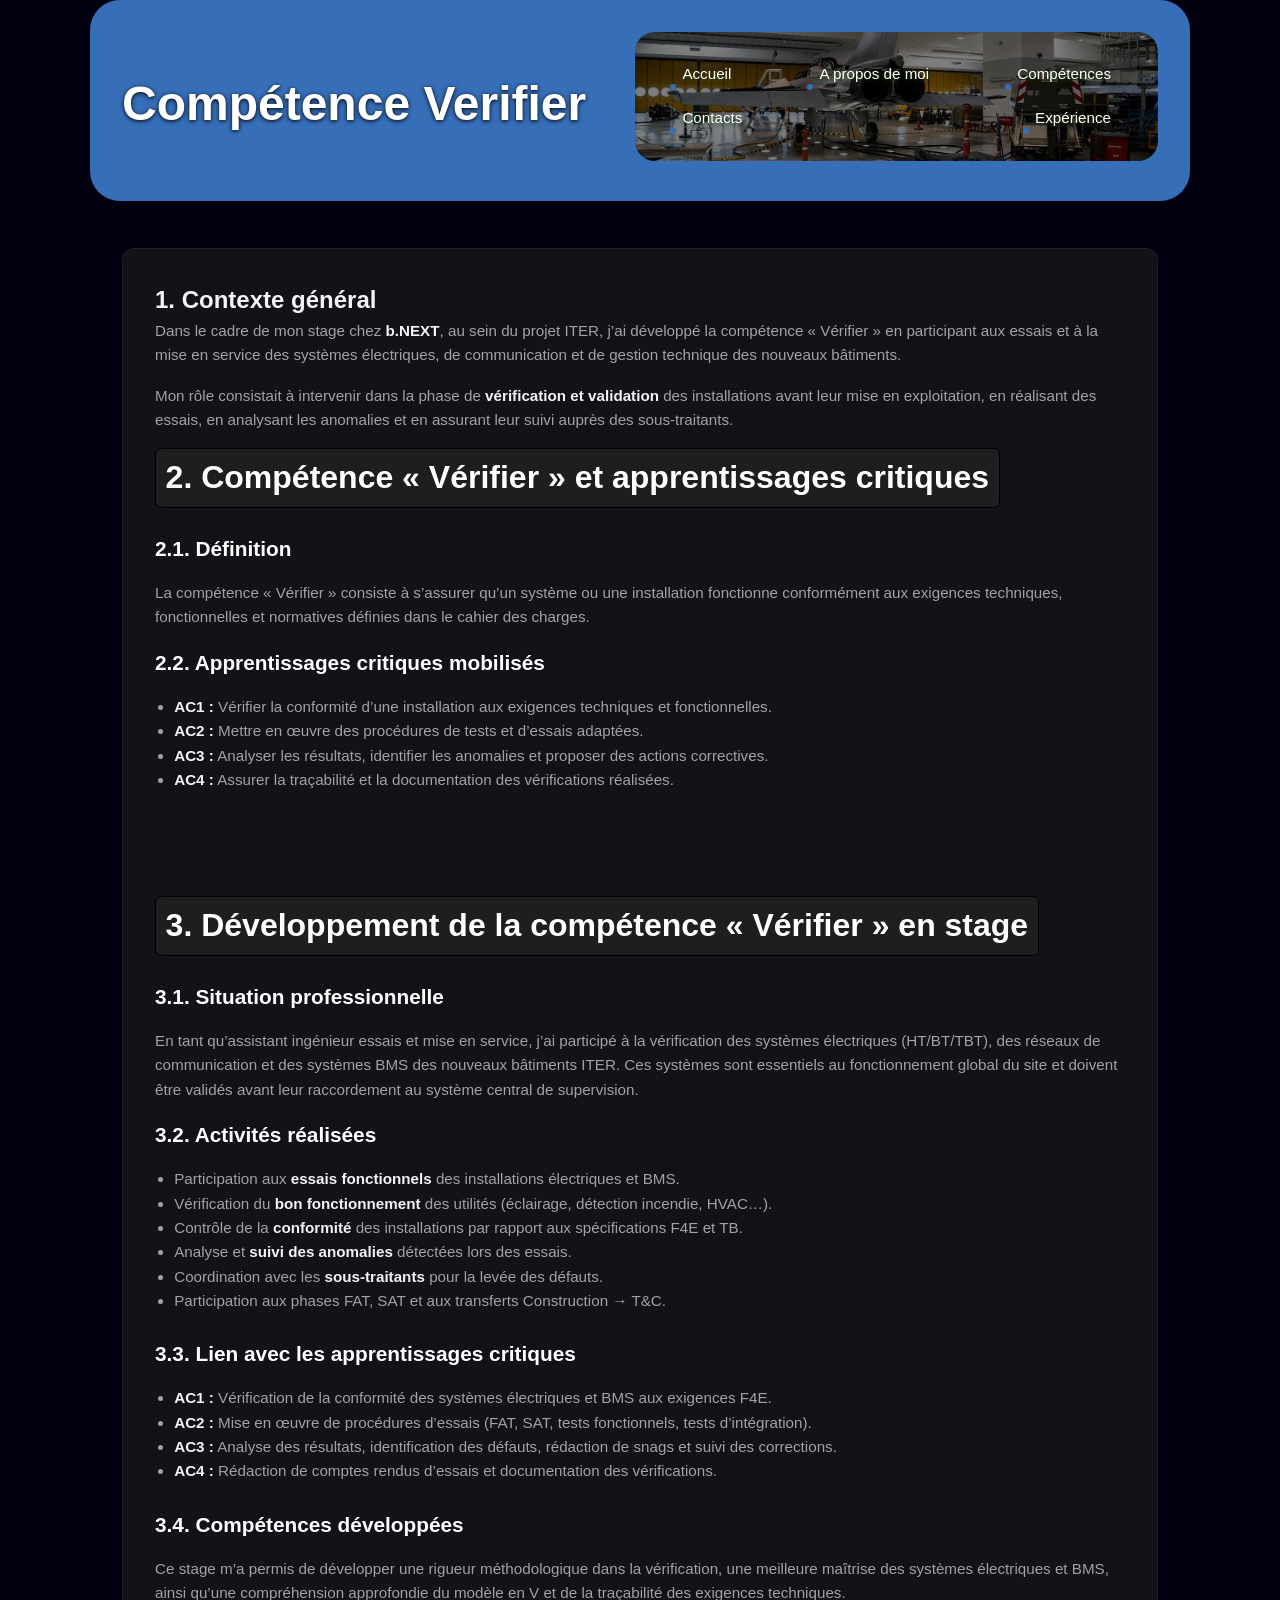
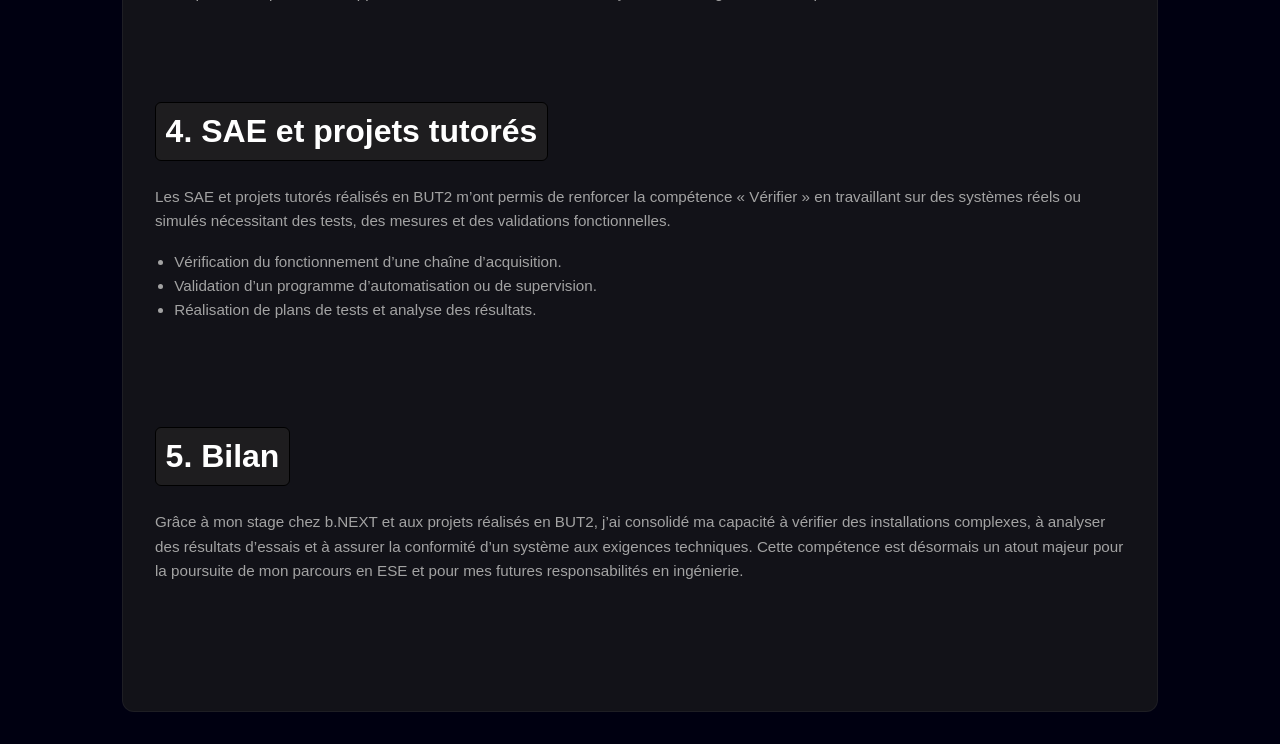
<file: verifier.html>
<!DOCTYPE html>
<html lang="fr">
<head>
    <meta charset="UTF-8">
    <title>Verifier</title>
    <meta name="viewport" content="width=device-width, initial-scale=1.0">
    <link rel="stylesheet" href="style.css">
</head>
<body>
<header>
    <nav>
                <div class="menu-toggle" id="menu-toggle"> ☰ </div>
        <h1 class="logo">Compétence Verifier</h1>
        <ul class="menu">
            <li><a href="index.html">Accueil</a></li>
            <li><a href="Moi.html">A propos de moi</a></li>
            <li><a href="Competence.html">Compétences</a></li>
            <li><a href="contact.html">Contacts</a></li>
            <li><a href="experience.html">Expérience</a></li>
        </ul>
    </nav>
</header>
<main>
<div class="projects-grid">
      
      <article class="project">
    <h2>1. Contexte général</h2>
    <p>
        Dans le cadre de mon stage chez <strong>b.NEXT</strong>, au sein du projet ITER, j’ai développé la compétence 
        <span class="important">« Vérifier »</span> en participant aux essais et à la mise en service des systèmes 
        électriques, de communication et de gestion technique des nouveaux bâtiments.
    </p>
    <p>
        Mon rôle consistait à intervenir dans la phase de <strong>vérification et validation</strong> des installations avant leur mise en exploitation, 
        en réalisant des essais, en analysant les anomalies et en assurant leur suivi auprès des sous‑traitants.
    </p>
</section>

<section id="definition-competence">
    <h2>2. Compétence « Vérifier » et apprentissages critiques</h2>

    <h3>2.1. Définition</h3>
    <p>
        La compétence <span class="important">« Vérifier »</span> consiste à s’assurer qu’un système ou une installation 
        fonctionne conformément aux exigences techniques, fonctionnelles et normatives définies dans le cahier des charges.
    </p>

    <h3>2.2. Apprentissages critiques mobilisés</h3>
    <ul>
        <li><strong>AC1 :</strong> Vérifier la conformité d’une installation aux exigences techniques et fonctionnelles.</li>
        <li><strong>AC2 :</strong> Mettre en œuvre des procédures de tests et d’essais adaptées.</li>
        <li><strong>AC3 :</strong> Analyser les résultats, identifier les anomalies et proposer des actions correctives.</li>
        <li><strong>AC4 :</strong> Assurer la traçabilité et la documentation des vérifications réalisées.</li>
    </ul>
</section>

<section id="stage-apprentissage">
    <h2>3. Développement de la compétence « Vérifier » en stage</h2>

    <h3>3.1. Situation professionnelle</h3>
    <p>
        En tant qu’assistant ingénieur essais et mise en service, j’ai participé à la vérification des systèmes 
        électriques (HT/BT/TBT), des réseaux de communication et des systèmes BMS des nouveaux bâtiments ITER.
        Ces systèmes sont essentiels au fonctionnement global du site et doivent être validés avant leur raccordement 
        au système central de supervision.
    </p>

    <h3>3.2. Activités réalisées</h3>
    <ul>
        <li>Participation aux <strong>essais fonctionnels</strong> des installations électriques et BMS.</li>
        <li>Vérification du <strong>bon fonctionnement</strong> des utilités (éclairage, détection incendie, HVAC…).</li>
        <li>Contrôle de la <strong>conformité</strong> des installations par rapport aux spécifications F4E et TB.</li>
        <li>Analyse et <strong>suivi des anomalies</strong> détectées lors des essais.</li>
        <li>Coordination avec les <strong>sous‑traitants</strong> pour la levée des défauts.</li>
        <li>Participation aux phases FAT, SAT et aux transferts Construction → T&C.</li>
    </ul>

    <h3>3.3. Lien avec les apprentissages critiques</h3>
    <ul>
        <li><strong>AC1 :</strong> Vérification de la conformité des systèmes électriques et BMS aux exigences F4E.</li>
        <li><strong>AC2 :</strong> Mise en œuvre de procédures d’essais (FAT, SAT, tests fonctionnels, tests d’intégration).</li>
        <li><strong>AC3 :</strong> Analyse des résultats, identification des défauts, rédaction de snags et suivi des corrections.</li>
        <li><strong>AC4 :</strong> Rédaction de comptes rendus d’essais et documentation des vérifications.</li>
    </ul>

    <h3>3.4. Compétences développées</h3>
    <p>
        Ce stage m’a permis de développer une rigueur méthodologique dans la vérification, une meilleure maîtrise 
        des systèmes électriques et BMS, ainsi qu’une compréhension approfondie du modèle en V et de la traçabilité 
        des exigences techniques.
    </p>
</section>

<section id="sae-projets">
    <h2>4. SAE et projets tutorés</h2>
    <p>
        Les SAE et projets tutorés réalisés en BUT2 m’ont permis de renforcer la compétence « Vérifier » en travaillant 
        sur des systèmes réels ou simulés nécessitant des tests, des mesures et des validations fonctionnelles.
    </p>
    <ul>
        <li>Vérification du fonctionnement d’une chaîne d’acquisition.</li>
        <li>Validation d’un programme d’automatisation ou de supervision.</li>
        <li>Réalisation de plans de tests et analyse des résultats.</li>
    </ul>
</section>

<section id="bilan">
    <h2>5. Bilan</h2>
    <p>
        Grâce à mon stage chez b.NEXT et aux projets réalisés en BUT2, j’ai consolidé ma capacité à 
        <span class="important">vérifier</span> des installations complexes, à analyser des résultats d’essais et à assurer 
        la conformité d’un système aux exigences techniques. Cette compétence est désormais un atout majeur 
        pour la poursuite de mon parcours en ESE et pour mes futures responsabilités en ingénierie.
    </p>
</section>

</body>
</html>
</file>
<file: style.css>
* {
    margin: 0;
    padding: 0;
    box-sizing: border-box;
    font-family: Arial, sans-serif;
}
html {
    scroll-behavior: smooth;
}
body {
    background: #000011;
    color: #ffffff;

}
.hero h2{
    align-items: center;
}

header {
    background: #366eb8;
    padding: 15px 30px;
    border-radius: 30px;
}

nav {
    display: flex;
    justify-content: space-between;
    align-items: center;
    gap: 30px;
}

.logo {
    color: #ffffff;
	text-shadow: 0px 1px 4px #000000;
    font-weight: bold;
}

.menu {
    list-style: none;
    display: flex;
    gap: 20px;
}

.menu a {
    color: #ffffff;
    text-decoration: none;
    text-shadow: 0px 1px 5px #23430C;
    padding: 8px 12px;     
    border-radius: 6px; 
     transition: 0.3s ease;
     position: relative;
}

.menu a::after {
    content: "";
    position: absolute;
    left: 0;
    bottom: 0;
    width: 0%;
    height: 0%;
    background-color: transparent;
	text-shadow: 0px 1px 5px #23430C;
    border: 3px solid #366eb8;
    border-radius: 6px;
    transition: 0.3s;
}
.menu a:hover::after{
    width: 100%;
}
.menu-toggle {
    display: none;
    font-size: 28px;
    color: white;
    cursor: pointer;
}
.section {
    padding: 40px;
    background: #222;
    margin: 20px;
    border-radius: 8px;
    max-width: 1000px;
    text-align: center;
    box-shadow: 0 10px 30px rgba(0,0,0,0.1);
}
#contact {
    text-align: center;
}
#hero{
    display: flex;
    flex-direction: column;
    align-items: center;
}
#hero img {
    width: 180px;
    border-radius: 50%;
    margin-bottom: 20px;
    transition: transform 0.4s ease;
}

#hero img:hover {
    transform: scale(1.05);
}

.project, .experience-item {
    margin-top: 15px;
}

form {
    display: flex;
    flex-direction: column;
    gap: 10px;
}

input, textarea {
    padding: 10px;
    border-radius: 5px;
    border: 1px solid #000000;
}

button {
    display: inline-block;
    background: #222;
    color: #ffffff;
    text-decoration: none;
    border: none;
    padding: 15px;
    cursor: pointer;
    margin-top: 20px;
    border-radius: 30px;
    transition: 0.3s;
}

button:hover {
    background: #366eb8;
}
.btn-primary {
    display: inline-block;
    margin-top: 20px;
    padding: 12px 25px;
    background: #366eb8;
    color: white;
    text-decoration: none;
    border-radius: 30px;
    transition: 0.3s;
}

.btn-primary:hover {
    background: #366eb8;
    transform: translateY(-2px);
}
.btn-linkedin {
    display: inline-block;       
    padding: 12px 25px;
    background-color: #0A66C2;    
    color: white;
    text-decoration: none;        
    border-radius: 30px;
    font-weight: bold;
    transition: 0.3s ease;
}
.btn-linkedin:hover {
    background-color: #004182;
    transform: translateY(-2px);
}
.btn-pdf {
    display: inline-block;
    margin-top: 20px;
    padding: 12px 25px;
    background: #366eb8;
    color: white;
    text-decoration: none;
    border-radius: 30px;
    transition: 0.3s;
}

.btn-pdf:hover {
        background: #366eb8;
    transform: translateY(-2px);
}

/* Section CV */
#cv-section {
    width: 100%;
    max-width: 1000px;
    margin: 40px auto;
    transition: 0.5s ease;
}

/* Cache au départ */
.cv-hidden {
    display: none;
}

/* PDF */
#cv-section iframe {
    width: 100%;
    height: 800px;
    border-radius: 10px;
}

footer {
    text-align: center;
    padding: 20px;
    background: #222;
    margin-top: 40px;
    color: var(--muted);
    font-size: 15px;
}
.photo-profile {
    width: 200px;
    border-radius: 50%;
    display: block;
    margin: 20px auto;
}
.photo-profileq img:hover {
    transform: scale(1.05);
    transition: 0.3s;
}
@media (max-width: 768px) {

    .menu {
        position: absolute;
        top: 70px;
        right: 0;
        background: #000000;
        flex-direction: column;
        width: 200px;
        display: none;
        padding: 20px;
    }

    .menu.active {
        display: flex;
    }

    .menu-toggle {
        display: block;
    }
}
.menu {
     background-image:
        linear-gradient(
            rgba(0, 0, 0, 0.5),
            rgba(0, 0, 0, 0.5)
        ),
     url("images/mco-aae-20241116.jpg");
    background-size: cover;
    background-position: center;
    background-repeat: no-repeat;
    min-height: 10px;  
    padding: 60px 20px;
    color: rgb(0, 0, 0);
        flex: 1;
    min-width: 250px;
    padding: 30px 35px;
    border-radius: 20px;
    display: flex;
    align-items: flex-start;
    justify-content: space-between;
    flex-wrap: wrap;
   
}

.menu h2 {
    font-size: 2rem;      
    margin-bottom: 20px;
}

.menu h3 {
    font-size: 2rem;      
    margin-bottom: 20px;
}

.menu p {
    font-size: 1.15rem;  
    line-height: 1.7;    
    margin-bottom: 12px;
}
.competence-nav {
    display: flex;
    justify-content: center;
    gap: 20px;
    margin-top: 20px;
}

.competence-nav a {
    text-decoration: none;
    padding: 8px 15px;
    background: #222;
    color: white;
    border-radius: 20px;
    transition: 0.3s;
}

.competence-nav a:hover {
    background: #366eb8;
}

    :root {
      --bg: #121212;
      --panel: #1e1e1e;
      --text: #f3f4f6;
      --muted: #a3a3a3;
      --accent: #366eb8;
      --radius: 12px;
    }

    * { box-sizing: border-box; margin: 0; padding: 0; }

    body {
      font-family: 'Inter', system-ui, sans-serif;
      background-attachment: fixed;
      color: var(--text);
      line-height: 1.6;
    }

    /* HEADER */
    header {
      max-width: 1100px;
      margin: auto;
      padding: 2rem 2rem 1rem;
    }

    header a {
      color: var(--accent);
      text-decoration: none;
      font-weight: 500;
      transition: color 0.2s;
    }
    header a:hover { color: #fff; }

    /* MAIN */
    main {
      max-width: 1100px;
      margin: auto;
      padding: 2rem;
    }


    .subtitle {
      color: var(--muted);
      margin-bottom: 2rem;
      font-size: 1.1rem;
    }

    /* BARRE DE NAVIGATION */
    .project-nav {
      position: sticky;
      top: 1rem;
      z-index: 100;
      display: inline-flex;
      flex-wrap: wrap;
      gap: 0.8rem;
      margin-bottom: 4rem;
      padding: 0.8rem 1.2rem;
      background: rgba(30, 30, 30, 0.8);
      backdrop-filter: blur(10px);
      border-radius: 50px;
      border: 1px solid rgba(255,255,255,0.1);
    }

    .project-nav a {
      font-size: 0.9rem;
      color: var(--text);
      text-decoration: none;
      padding: 0.4rem 1rem;
      border-radius: 999px;
      transition: background 0.2s, color 0.2s;
    }

    .project-nav a:hover {
      background: var(--accent);
      color: #fff;
    }

    /* SECTION & GRID */
    section {
      margin-bottom: 5rem;
      scroll-margin-top: 100px;
    }

    section h2 {
      font-size: 2rem;
      margin-bottom: 1.5rem;
      padding-bottom: 0.5rem;
      border-bottom: 1px solid rgba(255, 255, 255, 0.1);
      color: #fff;
    }

    .grid {
      display: grid;
      grid-template-columns: repeat(auto-fill, minmax(320px, 1fr));
      gap: 2rem;
    }
    .project {
      background: rgba(30, 30, 30, 0.6);
      border: 1px solid rgba(255,255,255,0.05);
      border-radius: var(--radius);
      padding: 2rem;
      transition: transform 0.2s, box-shadow 0.2s;
      display: flex;
      flex-direction: column;
    }

    .project:hover {
      transform: translateY(-5px);
      box-shadow: 0 10px 20px rgba(0,0,0,0.2);
      border-color: rgba(92, 128, 246, 0.3);
    }

    .project h3 {
      font-size: 1.3rem;
      margin-bottom: 1rem;
      color: #fff;
    }

    .meta {
      display: flex;
      flex-wrap: wrap;
      gap: 0.5rem;
      margin-bottom: 1.2rem;
    }

    .tag {
      font-size: 0.8rem;
      color: var(--muted);
      background: rgba(255,255,255,0.05);
      border: 1px solid rgba(255,255,255,0.1);
      padding: 0.2rem 0.6rem;
      border-radius: 6px;
    }

    .project p {
      font-size: 0.95rem;
      color: var(--muted);
      margin-bottom: 1rem;
    }

    strong { color: var(--text); }

    ul {
      margin-left: 1.2rem;
      margin-bottom: 1.5rem;
      color: var(--muted);
      font-size: 0.95rem;
    }

    .project-assets {
      margin-top: auto;
      padding-top: 1rem;
      border-top: 1px solid rgba(255,255,255,0.05);
    }

    @media (max-width: 700px) {
      h1 { font-size: 2.3rem; }
      .grid { grid-template-columns: 1fr; }
    }
    /* EN DESSOUS FAIRE TRIE */

    h1 {
      font-size: 3rem;
      font-weight: 800;
      margin-bottom: 0.5rem;
      text-align: center;
    }

    .subtitle {
      color: var(--muted);
      margin-bottom: 2rem;
      font-size: 1.1rem;
      text-align: center;
    }

    section h2 {
      font-size: 2rem;
      margin-bottom: 1.5rem;
      padding-bottom: 0.5rem;
      display: inline-block;
      color: #fff;
      background: #1e1d1f;
      border: 1px solid #000000;
      padding: 0.2rem 0.6rem;
      border-radius: 6px;
    }

    /* ZONE BASSE DE LA CARTE (PDF + IMG) */
    .project-assets {
      margin-top: auto;
      padding-top: 1rem;
      border-top: 1px solid rgba(255,255,255,0.05);
    }

    .pdf-link {
      display: inline-block;
      margin-bottom: 1rem;
      font-size: 0.9rem;
      color: var(--accent);
      font-weight: 500;
      text-decoration: none;
    }
    .pdf-link:hover { text-decoration: underline; }

    .project-image {
      width: 45%;
      height: 300px;
      object-fit: cover;
      border-radius: 8px;
      border: 1px solid rgba(255,255,255,0.1);
    }

    footer {
      text-align: center;
      padding: 3rem;
      color: var(--muted);
      font-size: 0.9rem;
      border-top: 1px solid rgba(255,255,255,0.05);
    }
</file>
